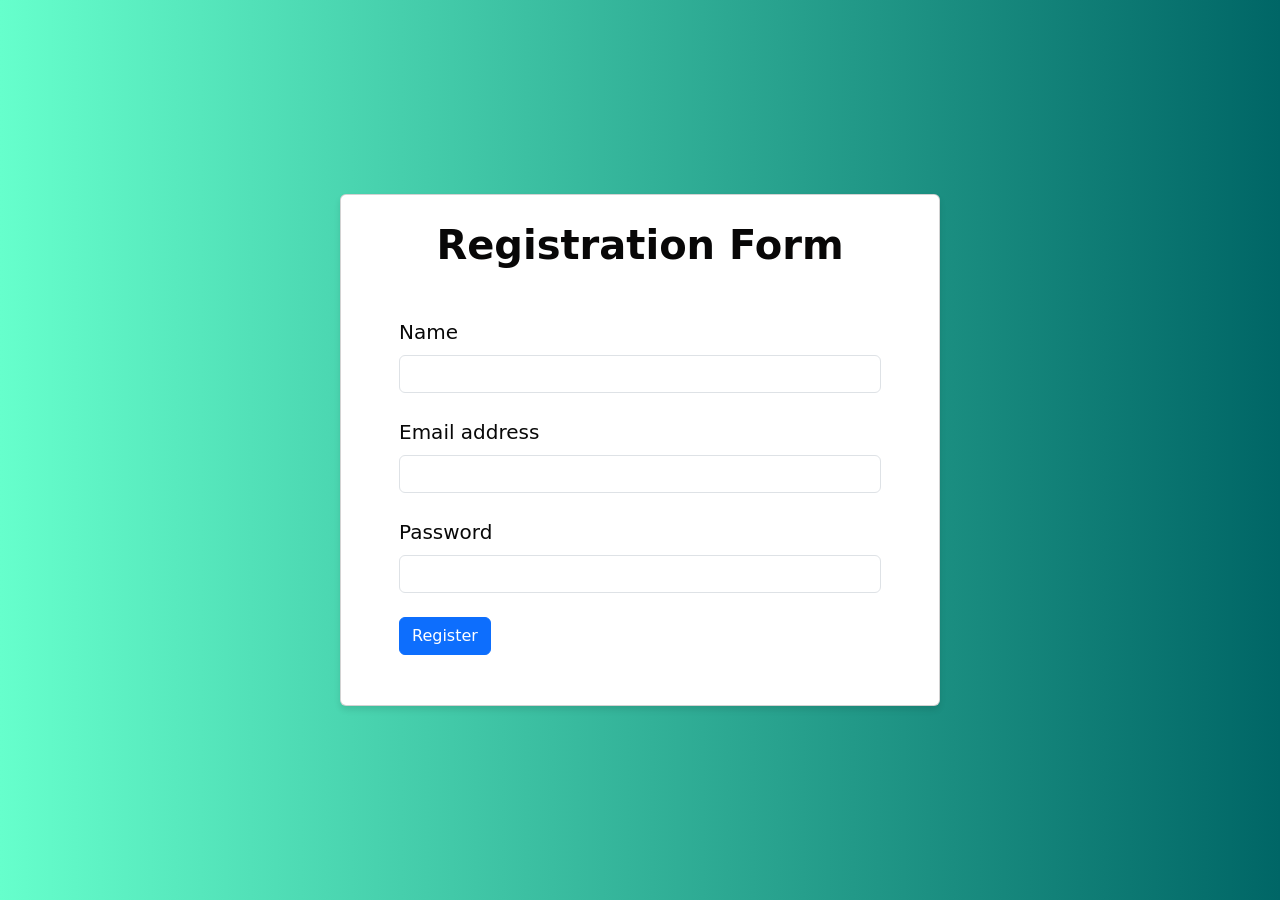
<file: index.html>
<!DOCTYPE html>
<html lang="en">

<head>
    <meta charset="UTF-8" />
    <meta http-equiv="X-UA-Compatible" content="IE=edge" />
    <meta name="viewport" content="width=device-width, initial-scale=1.0" />
    <link rel="stylesheet" href="style.css" />
    <link rel="shortcut icon" href="https://res.cloudinary.com/db9r5kzvb/image/upload/v1709800688/_cb060b4d-41be-4ad7-a926-cdf50b7f0c00-removebg-preview-removebg-preview_tit7uz.png" type="image/x-icon" />
    <link rel="stylesheet" href="https://cdn.jsdelivr.net/npm/bootstrap@5.2.3/dist/css/bootstrap.min.css" integrity="sha384-rbsA2VBKQhggwzxH7pPCaAqO46MgnOM80zW1RWuH61DGLwZJEdK2Kadq2F9CUG65" crossorigin="anonymous" />
    <title>Registration Form</title>

    
</head>

<body class="background-radial-gradient">

    <section class="text-center">
        <div id="card" class="card mx-9 lg-12 mx-md-5 shadow-5-strong">
            <div class="card-body px-md-5 align-left">

                <h2 class="fw-bold mb-5">Registration Form</h2>
                <form id="registrationForm" style="text-align: left">
                    <div class="form-outline mb-4">
                        <label class="form-label" for="form3Example1">Name</label>
                        <input type="text" id="form3Example1" name="name" class="form-control" required />
                    </div>

                    <div class="form-outline mb-4">
                        <label class="form-label" for="form3Example3">Email address</label>
                        <input type="email" id="form3Example3" name="email" class="form-control" required />
                    </div>

                    <div class="form-outline mb-4">
                        <label class="form-label" for="form3Example4">Password</label>
                        <input type="password" id="form3Example4" name="password" class="form-control" required />
                    </div>

                    <button type="button" class="btn btn-primary btn-block mb-4" id="registerBtn">
                        Register
                    </button>
                </form>
            </div>
        </div>
    </section>

    <script src="https://cdn.jsdelivr.net/npm/bootstrap@5.2.3/dist/js/bootstrap.bundle.min.js" integrity="sha384-cuYeSxntonz0PPNlHhBs68uyIAVpIIOZZ5JqeqvYYIcEL727kskC66kF92t6Xl2V" crossorigin="anonymous"></script>

    <script>
        document.getElementById("registerBtn").addEventListener("click", function() {
            var name = document.getElementById("form3Example1").value;
            var email = document.getElementById("form3Example3").value;
            var password = document.getElementById("form3Example4").value;

            if (!name || !email || !password) {
                alert("Please fill in all the fields");
                return;
            }

            window.location.href = "success.html";
        });
    </script>
</body>

</html>
</file>
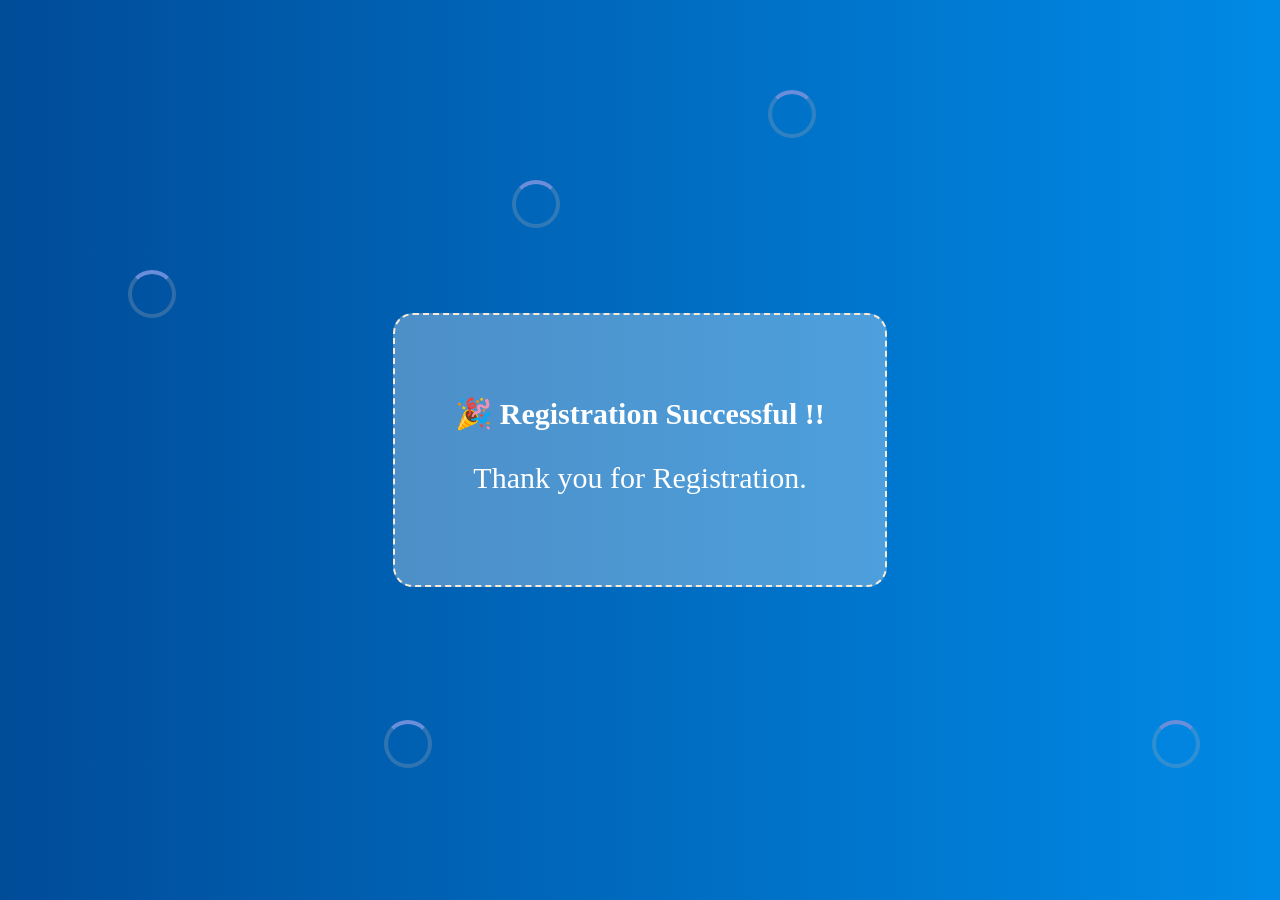
<file: success.html>
<!DOCTYPE html>
<html lang="en">
  <head>
    <meta charset="UTF-8" />
    <meta http-equiv="X-UA-Compatible" content="IE=edge" />
   <link
      rel="shortcut icon"
      href="https://res.cloudinary.com/db9r5kzvb/image/upload/v1709800688/_cb060b4d-41be-4ad7-a926-cdf50b7f0c00-removebg-preview-removebg-preview_tit7uz.png"
      type="image/x-icon"
    />
    <meta name="viewport" content="width=device-width, initial-scale=1.0" />
    <title>Registration Complete</title>

    <style>
        body {
            background: linear-gradient(to right, #004c99, #008ae6);
            font-family: 'Times New Roman', Times, serif, sans-serif;
            margin: 0;
            overflow: hidden; 
            display: flex;
            align-items: center;
            justify-content: center;
            height: 100vh; 
            position: relative;
        }

        .spinner {
            width: 40px;
            height: 40px;
            border: 4px solid rgba(160, 165, 180, 0.3);
            border-radius: 50%;
            border-top-color: #6b8edb;
            animation: spin 1s linear infinite;
            position: absolute;
        }

        .spinner1 {
            top: 30%;
            left: 10%;
        }

        .spinner2 {
            top: 10%;
            left: 60%;
        }

        .spinner3 {
            top: 80%;
            left: 30%;
        }

        .spinner4 {
            top: 20%;
            left: 40%;
        }

        .spinner5 {
            top: 80%;
            left: 90%;
        }

        @keyframes spin {
            to {
                transform: rotate(360deg);
            }
        }
        .container {
            text-align: center;
            padding: 60px;
            background-color: rgba(255, 255, 255, 0.3);
            border-radius: 20px;
            border-width: 2px;
            border-style: dashed;
            border-color: antiquewhite;        }

        h1, p {
            color: #ffffff;
            font-size: 30px;
        }


    </style>
  </head>
  <body>
    <div class="spinner spinner1"></div>
    <div class="spinner spinner2"></div>
    <div class="spinner spinner3"></div>
    <div class="spinner spinner4"></div>
    <div class="spinner spinner5"></div>

    <div class="container">
      <h1> 🎉 Registration Successful !!</h1>
      <p>Thank you for Registration.</p>
    </div>
  </body>
</html>
</file>
<file: style.css>
body {
            background: linear-gradient(to right, #66ffcc, #006666);
            font-family: 'Times New Roman', Times, serif, sans-serif;
            margin: 0;
            overflow: hidden;
            display: flex;
            align-items: center;
            justify-content: center;
            height: 100vh;
            position: relative;
        }

        .card {
            text-align: center;
            padding: 10px;
            background-color: rgba(255, 255, 255, 0.2);
            border-radius: 20px;
            border: 2px solid #bf7206; /* Border color changed */
            box-shadow: 0 4px 6px rgba(0, 0, 0, 0.1);
            width: 600px;
        }

        .card h2,
        .card p {
            color: #080707;
            font-size: 40px;
        }

        .form-label {
            font-size: 20px;
            color: #080808;
        }

        .form-control {
            font-size: 18px;
            background-color: rgba(255, 255, 255, 0.3);
            border: 2px solid #800080; /* Border color changed */
            color: #070707;
            border-radius: 8px;
            padding: 10px;
            margin-bottom: 10px;
        }

        .form-control:focus {
            outline: none;
            box-shadow: none;
            border-color: #4b0082;
        }

        .btn-primary {
            background-color: #800080;
            border-color: #800080;
            color: #ffffff;
            font-size: 20px;
            padding: 10px 20px;
        }

        .btn-primary:hover {
            background-color: #4b0082;
            border-color: #4b0082;
            color: #ffffff;
            
        }
</file>
